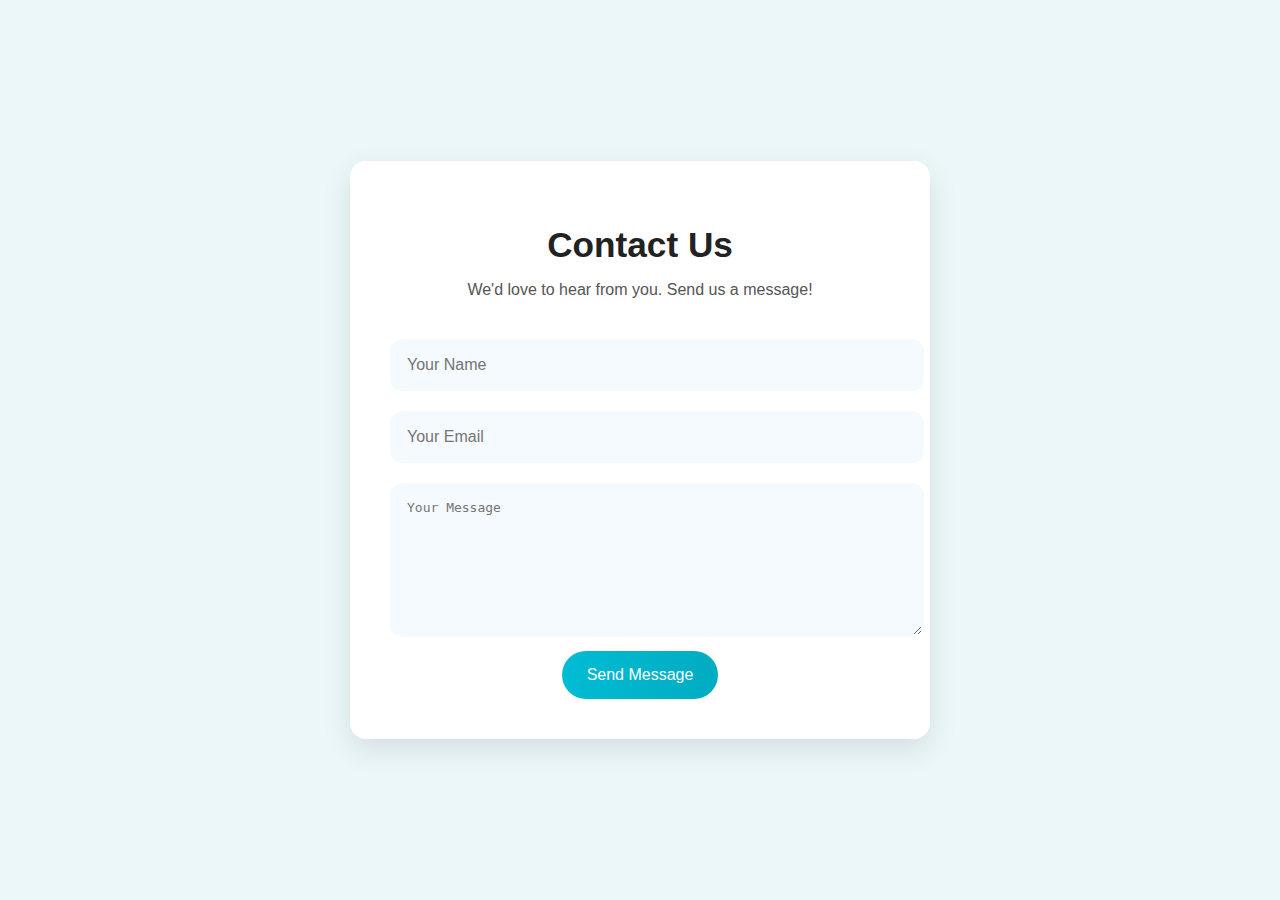
<file: contactus.html>
<!DOCTYPE html>
<html lang="en">
<head>
  <meta charset="UTF-8" />
  <meta name="viewport" content="width=device-width, initial-scale=1.0" />
  <title>Contact Us</title>
  <link rel="stylesheet" href="contactus.css" />
</head>
<body>
  <section class="contact-section">
    <h1>Contact Us</h1>
    <p>We'd love to hear from you. Send us a message!</p>
    <form id="contactForm">
      <input type="text" name="name" placeholder="Your Name" required />
      <input type="email" name="email" placeholder="Your Email" required />
      <textarea name="message" placeholder="Your Message" required></textarea>
      <button type="submit">Send Message</button>
    </form>
    <div id="toast">Message Sent Successfully!</div>
  </section>

  <script src="contactus.js"></script>
</body>
</html>
</file>
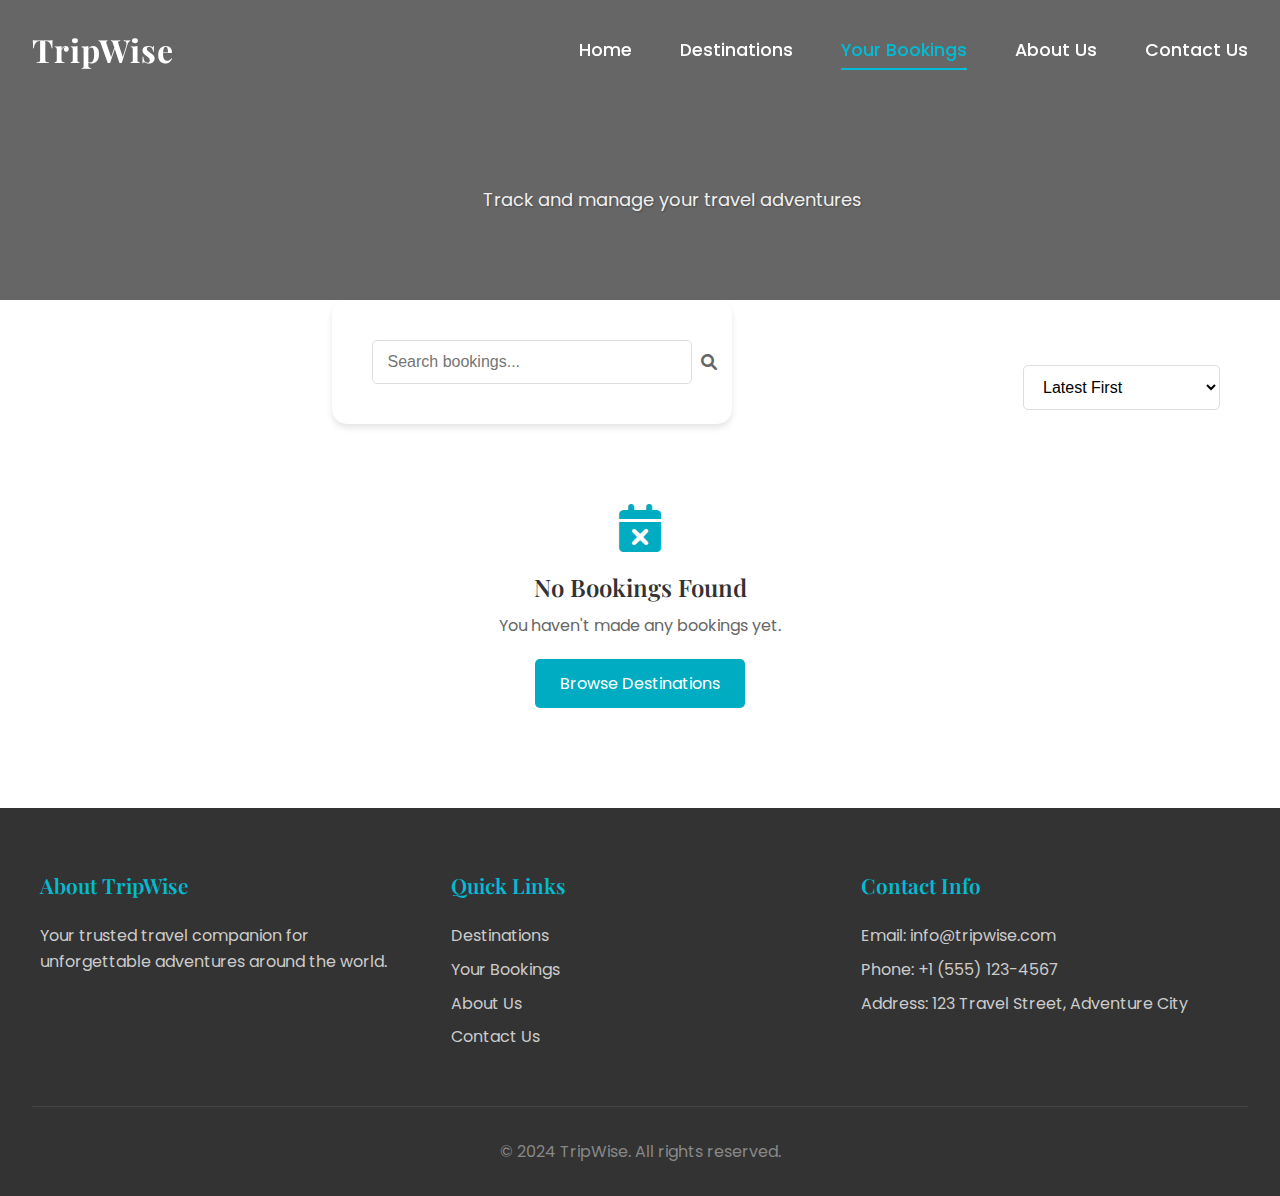
<file: your-bookings.html>
<!DOCTYPE html>
<html lang="en">
<head>
    <meta charset="UTF-8">
    <meta name="viewport" content="width=device-width, initial-scale=1.0">
    <title>Your Bookings - TripWise</title>
    <link rel="stylesheet" href="styles.css">
    <link rel="stylesheet" href="your-bookings.css">
    <link rel="stylesheet" href="https://cdnjs.cloudflare.com/ajax/libs/font-awesome/6.0.0/css/all.min.css">
    <link rel="preconnect" href="https://fonts.googleapis.com">
    <link rel="preconnect" href="https://fonts.gstatic.com" crossorigin>
    <link href="https://fonts.googleapis.com/css2?family=Poppins:wght@300;400;500;600;700&family=Playfair+Display:wght@400;500;600;700&display=swap" rel="stylesheet">
</head>
<body>
    <header>
        <nav>
            <div class="logo">
                <a href="index.html"><span>TripWise</span></a>
            </div>
            <button class="mobile-menu-btn">
                <i class="fas fa-bars"></i>
            </button>
            <ul class="nav-links">
                <li><a href="index.html">Home</a></li>
                <li><a href="destinations.html">Destinations</a></li>
                <li><a href="your-bookings.html" class="active">Your Bookings</a></li>
                <li><a href="aboutus.html">About Us</a></li>
                <li><a href="contactus.html">Contact Us</a></li>
            </ul>
        </nav>
    </header>

    <main>
        <section class="bookings-hero">
            <div class="hero-content">
                <h1>Your Bookings</h1>
                <p>Track and manage your travel adventures</p>
            </div>
        </section>

        <section class="bookings-container">
            <div class="bookings-filters">
                <div class="search-box">
                    <input type="text" id="searchBookings" placeholder="Search bookings...">
                    <i class="fas fa-search"></i>
                </div>
                <div class="filter-options">
                    <select id="sortBy">
                        <option value="date-desc">Latest First</option>
                        <option value="date-asc">Oldest First</option>
                        <option value="price-desc">Price: High to Low</option>
                        <option value="price-asc">Price: Low to High</option>
                    </select>
                </div>
            </div>

            <div class="bookings-grid" id="bookingsGrid">
                <!-- Bookings will be populated here -->
                <div class="no-bookings-message" style="display: none;">
                    <i class="fas fa-calendar-times"></i>
                    <h3>No Bookings Found</h3>
                    <p>You haven't made any bookings yet.</p>
                    <a href="destinations.html" class="browse-btn">Browse Destinations</a>
                </div>
            </div>
        </section>
    </main>

    <footer>
        <div class="footer-content">
            <div class="footer-section">
                <h3>About TripWise</h3>
                <p>Your trusted travel companion for unforgettable adventures around the world.</p>
            </div>
            <div class="footer-section">
                <h3>Quick Links</h3>
                <ul>
                    <li><a href="destinations.html">Destinations</a></li>
                    <li><a href="your-bookings.html">Your Bookings</a></li>
                    <li><a href="aboutus.html">About Us</a></li>
                    <li><a href="#contact">Contact Us</a></li>
                </ul>
            </div>
            <div class="footer-section">
                <h3>Contact Info</h3>
                <p>Email: info@tripwise.com</p>
                <p>Phone: +1 (555) 123-4567</p>
                <p>Address: 123 Travel Street, Adventure City</p>
            </div>
        </div>
        <div class="footer-bottom">
            <p>&copy; 2024 TripWise. All rights reserved.</p>
        </div>
    </footer>

    <!-- Booking Details Modal -->
    <div id="bookingDetailsModal" class="modal">
        <div class="modal-content">
            <span class="close-modal">&times;</span>
            <div id="bookingDetailsContent"></div>
        </div>
    </div>

    <script>
        // Load and display bookings
        function loadBookings() {
            const bookingsGrid = document.getElementById('bookingsGrid');
            const noBookingsMessage = document.querySelector('.no-bookings-message');
            
            // Get bookings from localStorage
            const savedBookings = JSON.parse(localStorage.getItem('tripwise_bookings') || '[]');
            
            if (savedBookings.length === 0) {
                noBookingsMessage.style.display = 'flex';
                return;
            }
            
            // Sort bookings by date (most recent first)
            savedBookings.sort((a, b) => new Date(b.timestamp) - new Date(a.timestamp));
            
            // Create booking cards
            savedBookings.forEach(booking => {
                const bookingCard = document.createElement('div');
                bookingCard.className = 'booking-card';
                
                const totalAmount = parseFloat(booking.basePrice) * parseInt(booking.travelers);
                const bookingDate = new Date(booking.timestamp).toLocaleDateString('en-US', {
                    year: 'numeric',
                    month: 'long',
                    day: 'numeric'
                });
                
                bookingCard.innerHTML = `
                    <div class="booking-header">
                        <div class="header-main">
                            <h3>${booking.destination}</h3>
                            <span class="status-badge">Confirmed</span>
                        </div>
                        <span class="booking-id">ID: ${booking.bookingId}</span>
                    </div>
                    <div class="booking-image">
                        <img src="${getDestinationImage(booking.destination)}" alt="${booking.destination}">
                    </div>
                    <div class="booking-details">
                        <div class="detail-row">
                            <span><i class="fas fa-calendar"></i> Travel Date:</span>
                            <span>${formatDate(booking.travelDate)}</span>
                        </div>
                        <div class="detail-row">
                            <span><i class="fas fa-users"></i> Travelers:</span>
                            <span>${booking.travelers} Person${booking.travelers > 1 ? 's' : ''}</span>
                        </div>
                        <div class="detail-row">
                            <span><i class="fas fa-clock"></i> Duration:</span>
                            <span>${booking.duration} Days</span>
                        </div>
                        <div class="detail-row total-amount">
                            <span><i class="fas fa-dollar-sign"></i> Total Amount:</span>
                            <span>$${totalAmount.toLocaleString()}</span>
                        </div>
                    </div>
                    <div class="booking-footer">
                        <div class="footer-info">
                            <span class="booking-date"><i class="far fa-calendar-check"></i> Booked on: ${bookingDate}</span>
                            <button class="view-details-btn" onclick="showBookingDetails('${booking.bookingId}')">
                                View Details
                            </button>
                        </div>
                        <div class="action-buttons">
                            <button class="modify-btn" onclick="modifyBooking('${booking.bookingId}')">
                                <i class="fas fa-edit"></i> Modify
                            </button>
                            <button class="cancel-btn" onclick="cancelBooking('${booking.bookingId}')">
                                <i class="fas fa-times"></i> Cancel
                            </button>
                        </div>
                    </div>
                `;
                
                bookingsGrid.appendChild(bookingCard);
            });
        }

        // Search functionality
        document.getElementById('searchBookings').addEventListener('input', function(e) {
            const searchTerm = e.target.value.toLowerCase();
            const bookingCards = document.querySelectorAll('.booking-card');
            
            bookingCards.forEach(card => {
                const text = card.textContent.toLowerCase();
                card.style.display = text.includes(searchTerm) ? 'block' : 'none';
            });
            
            // Show/hide no bookings message
            const visibleCards = Array.from(bookingCards).filter(card => card.style.display !== 'none');
            document.querySelector('.no-bookings-message').style.display = 
                visibleCards.length === 0 ? 'flex' : 'none';
        });

        // Sorting functionality
        document.getElementById('sortBy').addEventListener('change', function(e) {
            const bookingsGrid = document.getElementById('bookingsGrid');
            const bookingCards = Array.from(document.querySelectorAll('.booking-card'));
            
            bookingCards.sort((a, b) => {
                const aData = getBookingData(a);
                const bData = getBookingData(b);
                
                switch(e.target.value) {
                    case 'date-desc':
                        return new Date(bData.timestamp) - new Date(aData.timestamp);
                    case 'date-asc':
                        return new Date(aData.timestamp) - new Date(bData.timestamp);
                    case 'price-desc':
                        return bData.totalAmount - aData.totalAmount;
                    case 'price-asc':
                        return aData.totalAmount - bData.totalAmount;
                }
            });
            
            // Clear and re-append sorted cards
            bookingCards.forEach(card => card.remove());
            bookingCards.forEach(card => bookingsGrid.appendChild(card));
        });

        // Helper function to extract booking data from card
        function getBookingData(card) {
            const totalAmount = parseFloat(card.querySelector('.detail-row:last-child span:last-child')
                .textContent.replace('$', ''));
            const timestamp = new Date(card.querySelector('.booking-date').textContent.replace('Booked on: ', '')).getTime();
            
            return { totalAmount, timestamp };
        }

        // Cancel booking functionality
        function cancelBooking(bookingId) {
            if (confirm('Are you sure you want to cancel this booking?')) {
                // Get current bookings
                let savedBookings = JSON.parse(localStorage.getItem('tripwise_bookings') || '[]');
                
                // Remove the booking
                savedBookings = savedBookings.filter(booking => booking.bookingId !== bookingId);
                
                // Update localStorage
                localStorage.setItem('tripwise_bookings', JSON.stringify(savedBookings));
                
                // Refresh the page
                location.reload();
            }
        }

        // Helper function to get destination image
        function getDestinationImage(destination) {
            const imageMap = {
                'Paris, France': 'https://images.unsplash.com/photo-1499856871958-5b9627545d1a',
                'Tokyo, Japan': 'https://images.unsplash.com/photo-1480796927426-f609979314bd',
                'Santorini, Greece': 'https://images.unsplash.com/photo-1483729558449-99ef09a8c325',
                'Dubai, UAE': 'https://images.unsplash.com/photo-1512100356356-de1b84283e18',
                'Bali, Indonesia': 'https://images.unsplash.com/photo-1493976040374-85c8e12f0c0e',
                'Tuscany, Italy': 'https://images.unsplash.com/photo-1516483638261-f4dbaf036963',
                'Maldives': 'https://images.unsplash.com/photo-1589308078059-be1415eab4c3',
                'Machu Picchu, Peru': 'https://images.unsplash.com/photo-1590523277543-a94d2e4eb00b'
            };
            return imageMap[destination] || 'https://images.unsplash.com/photo-1488646953014-85cb44e25828';
        }

        // Format date helper
        function formatDate(dateString) {
            const options = { year: 'numeric', month: 'long', day: 'numeric' };
            return new Date(dateString).toLocaleDateString('en-US', options);
        }

        // Show booking details modal
        function showBookingDetails(bookingId) {
            const modal = document.getElementById('bookingDetailsModal');
            const contentDiv = document.getElementById('bookingDetailsContent');
            const savedBookings = JSON.parse(localStorage.getItem('tripwise_bookings') || '[]');
            const booking = savedBookings.find(b => b.bookingId === bookingId);

            if (booking) {
                const totalAmount = parseFloat(booking.basePrice) * parseInt(booking.travelers);
                contentDiv.innerHTML = `
                    <div class="booking-detail-view">
                        <div class="detail-header">
                            <h2>${booking.destination}</h2>
                            <div class="status">
                                <span class="status-badge">Confirmed</span>
                                <span class="booking-id">Booking ID: ${booking.bookingId}</span>
                            </div>
                        </div>
                        
                        <div class="detail-image">
                            <img src="${getDestinationImage(booking.destination)}" alt="${booking.destination}">
                        </div>

                        <div class="detail-sections">
                            <div class="detail-section">
                                <h3><i class="fas fa-info-circle"></i> Trip Details</h3>
                                <div class="detail-grid">
                                    <div class="detail-item">
                                        <label>Travel Date</label>
                                        <span>${formatDate(booking.travelDate)}</span>
                                    </div>
                                    <div class="detail-item">
                                        <label>Duration</label>
                                        <span>${booking.duration} Days</span>
                                    </div>
                                    <div class="detail-item">
                                        <label>Number of Travelers</label>
                                        <span>${booking.travelers} Person${booking.travelers > 1 ? 's' : ''}</span>
                                    </div>
                                </div>
                            </div>

                            <div class="detail-section">
                                <h3><i class="fas fa-user"></i> Contact Information</h3>
                                <div class="detail-grid">
                                    <div class="detail-item">
                                        <label>Full Name</label>
                                        <span>${booking.fullName}</span>
                                    </div>
                                    <div class="detail-item">
                                        <label>Email</label>
                                        <span>${booking.email}</span>
                                    </div>
                                    <div class="detail-item">
                                        <label>Phone</label>
                                        <span>${booking.phone}</span>
                                    </div>
                                </div>
                            </div>

                            <div class="detail-section">
                                <h3><i class="fas fa-dollar-sign"></i> Price Details</h3>
                                <div class="price-breakdown">
                                    <div class="price-row">
                                        <span>Base Price</span>
                                        <span>$${booking.basePrice}</span>
                                    </div>
                                    <div class="price-row">
                                        <span>Number of Travelers</span>
                                        <span>× ${booking.travelers}</span>
                                    </div>
                                    <div class="price-row total">
                                        <span>Total Amount</span>
                                        <span>$${totalAmount.toLocaleString()}</span>
                                    </div>
                                </div>
                            </div>

                            ${booking.preferences ? `
                            <div class="detail-section">
                                <h3><i class="fas fa-star"></i> Special Preferences</h3>
                                <p class="preferences-text">${booking.preferences}</p>
                            </div>
                            ` : ''}

                            <div class="detail-section booking-meta">
                                <div class="meta-info">
                                    <span><i class="far fa-calendar-check"></i> Booked on: ${new Date(booking.timestamp).toLocaleDateString('en-US', {
                                        year: 'numeric',
                                        month: 'long',
                                        day: 'numeric',
                                        hour: '2-digit',
                                        minute: '2-digit'
                                    })}</span>
                                </div>
                            </div>
                        </div>

                        <div class="detail-actions">
                            <button class="modify-btn" onclick="modifyBooking('${booking.bookingId}')">
                                <i class="fas fa-edit"></i> Modify Booking
                            </button>
                            <button class="cancel-btn" onclick="cancelBooking('${booking.bookingId}')">
                                <i class="fas fa-times"></i> Cancel Booking
                            </button>
                        </div>
                    </div>
                `;
            }

            modal.style.display = 'block';
        }

        // Modify booking function
        function modifyBooking(bookingId) {
            alert('Modification feature coming soon!');
        }

        // Close modal when clicking the close button or outside
        const detailsModal = document.getElementById('bookingDetailsModal');
        const closeDetailBtn = detailsModal.querySelector('.close-modal');

        closeDetailBtn.onclick = function() {
            detailsModal.style.display = 'none';
        }

        window.onclick = function(event) {
            if (event.target == detailsModal) {
                detailsModal.style.display = 'none';
            }
        }

        // Initialize
        document.addEventListener('DOMContentLoaded', loadBookings);
    </script>
</body>
</html>
</file>
<file: contactus.css>
body {
  margin: 0;
  font-family: 'Segoe UI', sans-serif;
  background: #ecf7f9;
  display: flex;
  justify-content: center;
  align-items: center;
  height: 100vh;
}

.contact-section {
  background: #fff;
  padding: 40px;
  border-radius: 16px;
  box-shadow: 0 10px 30px rgba(0, 0, 0, 0.1);
  width: 100%;
  max-width: 500px;
  text-align: center;
  animation: fadeIn 1s ease-in;
}

.contact-section h1 {
  color: #222;
  font-size: 2.2em;
  margin-bottom: 10px;
}

.contact-section p {
  color: #555;
  margin-bottom: 30px;
}

form input, form textarea {
  width: 100%;
  padding: 15px;
  margin: 10px 0;
  border: 2px solid transparent;
  border-radius: 12px;
  background: #f4fafd;
  transition: border 0.3s ease;
  font-size: 1em;
}

form input:focus, form textarea:focus {
  outline: none;
  border: 2px solid #00bcd4;
}

form textarea {
  resize: vertical;
  height: 120px;
}

button {
  background: linear-gradient(to right, #00bcd4, #00acc1);
  color: #fff;
  border: none;
  padding: 15px 25px;
  border-radius: 30px;
  cursor: pointer;
  font-size: 1em;
  transition: background 0.3s ease;
}

button:hover {
  background: linear-gradient(to right, #00acc1, #00bcd4);
}

#toast {
  visibility: hidden;
  min-width: 250px;
  background-color: #00bcd4;
  color: #fff;
  text-align: center;
  border-radius: 30px;
  padding: 16px;
  position: fixed;
  bottom: 30px;
  left: 50%;
  transform: translateX(-50%);
  z-index: 1;
  font-size: 17px;
  transition: visibility 0s, opacity 0.5s linear;
  opacity: 0;
}

#toast.show {
  visibility: visible;
  opacity: 1;
}

@keyframes fadeIn {
  from {
    opacity: 0;
    transform: translateY(30px);
  }
  to {
    opacity: 1;
    transform: translateY(0);
  }
}
</file>
<file: your-bookings.css>
/* Hero Section */
.bookings-hero {
    background: linear-gradient(rgba(0, 0, 0, 0.6), rgba(0, 0, 0, 0.6)), url('https://images.unsplash.com/photo-1488646953014-85cb44e25828');
    background-size: cover;
    background-position: center;
    height: 300px;
    display: flex;
    align-items: center;
    justify-content: center;
    text-align: center;
    color: white;
    margin-bottom: 50px;
}

.hero-content h1 {
    font-family: 'Playfair Display', serif;
    font-size: 48px;
    margin-bottom: 15px;
}

.hero-content p {
    font-size: 18px;
    opacity: 0.9;
}

/* Bookings Container */
.bookings-container {
    max-width: 1200px;
    margin: 0 auto;
    padding: 0 20px 50px;
}

/* Filters Section */
.bookings-filters {
    display: flex;
    justify-content: space-between;
    align-items: center;
    margin-bottom: 30px;
    gap: 20px;
}

.search-box {
    flex: 1;
    max-width: 400px;
    position: relative;
}

.search-box input {
    width: 100%;
    padding: 12px 40px 12px 15px;
    border: 1px solid #ddd;
    border-radius: 5px;
    font-size: 16px;
}

.search-box i {
    position: absolute;
    right: 15px;
    top: 50%;
    transform: translateY(-50%);
    color: #666;
}

.filter-options select {
    padding: 12px 30px 12px 15px;
    border: 1px solid #ddd;
    border-radius: 5px;
    font-size: 16px;
    background-color: white;
    cursor: pointer;
}

/* Bookings Grid */
.bookings-grid {
    display: grid;
    grid-template-columns: repeat(auto-fill, minmax(350px, 1fr));
    gap: 30px;
}

/* Booking Card */
.booking-card {
    background: white;
    border-radius: 10px;
    box-shadow: 0 2px 15px rgba(0, 0, 0, 0.1);
    overflow: hidden;
    transition: all 0.3s ease;
}

.booking-card:hover {
    transform: translateY(-5px);
    box-shadow: 0 5px 20px rgba(0, 0, 0, 0.15);
}

.booking-header {
    background: linear-gradient(135deg, #00acc1, #00acc1);
    color: white;
    padding: 20px;
}

.header-main {
    display: flex;
    justify-content: space-between;
    align-items: center;
    margin-bottom: 10px;
}

.booking-header h3 {
    margin: 0;
    font-size: 22px;
    font-weight: 600;
}

.status-badge {
    background: rgba(255, 255, 255, 0.2);
    padding: 5px 12px;
    border-radius: 20px;
    font-size: 14px;
}

.booking-id {
    font-size: 14px;
    opacity: 0.9;
}

.booking-image {
    height: 200px;
    overflow: hidden;
}

.booking-image img {
    width: 100%;
    height: 100%;
    object-fit: cover;
    transition: transform 0.3s ease;
}

.booking-card:hover .booking-image img {
    transform: scale(1.05);
}

.booking-details {
    padding: 20px;
}

.detail-row {
    display: flex;
    justify-content: space-between;
    margin-bottom: 15px;
    color: #333;
    font-size: 15px;
}

.detail-row:last-child {
    margin-bottom: 0;
}

.detail-row i {
    margin-right: 8px;
    color: #4a90e2;
}

.total-amount {
    margin-top: 20px;
    padding-top: 15px;
    border-top: 1px solid #eee;
    font-weight: 600;
    font-size: 16px;
}

.booking-footer {
    padding: 15px 20px;
    background: #f8f9fa;
    border-top: 1px solid #eee;
}

.footer-info {
    display: flex;
    justify-content: space-between;
    align-items: center;
    margin-bottom: 15px;
}

.booking-date {
    color: #666;
    font-size: 14px;
}

.booking-date i {
    margin-right: 5px;
    color: #00acc1;
}

.action-buttons {
    display: flex;
    gap: 10px;
}

.view-details-btn {
    padding: 8px 15px;
    background-color: transparent;
    color: #00bcd4;
    border: 1px solid #00acc1;
    border-radius: 5px;
    cursor: pointer;
    transition: all 0.3s;
}

.view-details-btn:hover {
    background-color: #00acc1;
    color: white;
}

.modify-btn {
    padding: 8px 15px;
    background-color: #ffc107;
    color: #000;
    border: none;
    border-radius: 5px;
    cursor: pointer;
    transition: background-color 0.3s;
}

.modify-btn:hover {
    background-color: #e0a800;
}

/* No Bookings Message */
.no-bookings-message {
    grid-column: 1 / -1;
    text-align: center;
    padding: 50px 20px;
    display: flex;
    flex-direction: column;
    align-items: center;
    color: #666;
}

.no-bookings-message i {
    font-size: 48px;
    color: #00acc1;
    margin-bottom: 20px;
}

.no-bookings-message h3 {
    font-size: 24px;
    margin-bottom: 10px;
    color: #333;
}

.browse-btn {
    display: inline-block;
    margin-top: 20px;
    padding: 12px 25px;
    background-color: #00acc1;
    color: white;
    text-decoration: none;
    border-radius: 5px;
    transition: background-color 0.3s;
}

.browse-btn:hover {
    background-color: #00acc1;
}

/* Booking Details Modal Styles */
.modal {
    display: none;
    position: fixed;
    top: 0;
    left: 0;
    width: 100%;
    height: 100%;
    background: rgba(0, 0, 0, 0.5);
    z-index: 1000;
    overflow-y: auto;
}

.modal-content {
    background: white;
    margin: 40px auto;
    padding: 0;
    width: 90%;
    max-width: 900px;
    border-radius: 10px;
    position: relative;
    overflow: hidden;
}

.close-modal {
    position: absolute;
    right: 20px;
    top: 20px;
    font-size: 28px;
    color: white;
    cursor: pointer;
    z-index: 1;
    text-shadow: 0 0 10px rgba(0,0,0,0.5);
}

/* Booking Detail View Styles */
.booking-detail-view {
    background: white;
}

.detail-header {
    background: linear-gradient(135deg, #00acc1, #00acc1);
    color: white;
    padding: 30px;
    position: relative;
}

.detail-header h2 {
    margin: 0 0 15px 0;
    font-size: 32px;
    font-weight: 600;
}

.detail-header .status {
    display: flex;
    gap: 15px;
    align-items: center;
}

.detail-image {
    height: 300px;
    overflow: hidden;
}

.detail-image img {
    width: 100%;
    height: 100%;
    object-fit: cover;
}

.detail-sections {
    padding: 30px;
}

.detail-section {
    margin-bottom: 30px;
    padding-bottom: 30px;
    border-bottom: 1px solid #eee;
}

.detail-section:last-child {
    margin-bottom: 0;
    padding-bottom: 0;
    border-bottom: none;
}

.detail-section h3 {
    color: #333;
    font-size: 20px;
    margin-bottom: 20px;
    display: flex;
    align-items: center;
    gap: 10px;
}

.detail-section h3 i {
    color: #00acc1;
}

.detail-grid {
    display: grid;
    grid-template-columns: repeat(auto-fit, minmax(250px, 1fr));
    gap: 20px;
}

.detail-item {
    display: flex;
    flex-direction: column;
}

.detail-item label {
    color: #666;
    font-size: 14px;
    margin-bottom: 5px;
}

.detail-item span {
    color: #333;
    font-size: 16px;
    font-weight: 500;
}

.price-breakdown {
    background: #f8f9fa;
    padding: 20px;
    border-radius: 5px;
}

.price-row {
    display: flex;
    justify-content: space-between;
    margin-bottom: 10px;
    color: #333;
}

.price-row.total {
    margin-top: 15px;
    padding-top: 15px;
    border-top: 1px solid #ddd;
    font-weight: 600;
    font-size: 18px;
}

.preferences-text {
    color: #666;
    line-height: 1.6;
    font-style: italic;
}

.booking-meta {
    color: #666;
    font-size: 14px;
}

.detail-actions {
    padding: 20px 30px;
    background: #f8f9fa;
    display: flex;
    justify-content: flex-end;
    gap: 15px;
}

.detail-actions button {
    padding: 12px 25px;
    font-size: 16px;
    border-radius: 5px;
    cursor: pointer;
    display: flex;
    align-items: center;
    gap: 8px;
}

/* Responsive Design */
@media (max-width: 768px) {
    .bookings-hero {
        height: 200px;
    }

    .hero-content h1 {
        font-size: 36px;
    }

    .bookings-filters {
        flex-direction: column;
        align-items: stretch;
    }

    .search-box {
        max-width: none;
    }

    .bookings-grid {
        grid-template-columns: 1fr;
    }

    .booking-card {
        margin: 0 auto;
        max-width: 400px;
    }

    .modal-content {
        margin: 20px;
        width: calc(100% - 40px);
    }

    .detail-header {
        padding: 20px;
    }

    .detail-header h2 {
        font-size: 24px;
    }

    .detail-image {
        height: 200px;
    }

    .detail-sections {
        padding: 20px;
    }

    .detail-grid {
        grid-template-columns: 1fr;
    }

    .detail-actions {
        flex-direction: column;
        padding: 15px;
    }

    .detail-actions button {
        width: 100%;
        justify-content: center;
    }
}
</file>
<file: styles.css>
/* Reset and base styles */
* {
    margin: 0;
    padding: 0;
    box-sizing: border-box;
}

:root {
    --primary-color: #00bcd4;
    --secondary-color: #0097a7;
    --text-color: #333;
    --light-gray: #f5f5f5;
    --dark-gray: #666;
    --white: #fff;
    --shadow: 0 4px 6px rgba(0, 0, 0, 0.1);
    --transition: all 0.3s ease;
    --heading-font: 'Playfair Display', serif;
    --body-font: 'Poppins', sans-serif;
}

body {
    min-height: 100vh;
    background-color: var(--white);
    color: var(--text-color);
    line-height: 1.6;
    font-family: var(--body-font);
}

h1, h2, h3, h4, h5, h6 {
    font-family: var(--heading-font);
    font-weight: 600;
    line-height: 1.3;
}

/* Header and Navigation */
header {
    position: fixed;
    top: 0;
    width: 100%;
    background-color: transparent;
    padding: 1.5rem 2rem;
    z-index: 1000;
    transition: all 0.4s ease;
}

nav {
    display: flex;
    justify-content: space-between;
    align-items: center;
    max-width: 1400px;
    margin: 0 auto;
    position: relative;
}

.logo {
    display: flex;
    align-items: center;
}

.logo a {
    text-decoration: none;
}

.logo span {
    font-size: 2rem;
    font-weight: bold;
    color: var(--white);
    letter-spacing: 1px;
    font-family: var(--heading-font);
    transition: all 0.3s ease;
}

.nav-links {
    display: flex;
    list-style: none;
    gap: 3rem;
    margin: 0;
    padding: 0;
}

.nav-links a {
    text-decoration: none;
    color: var(--white);
    font-weight: 500;
    font-size: 1.1rem;
    transition: all 0.3s ease;
    position: relative;
    padding: 0.5rem 0;
}

.nav-links a::before {
    content: '';
    position: absolute;
    bottom: 0;
    left: 0;
    width: 100%;
    height: 2px;
    background-color: var(--white);
    transform: scaleX(0);
    transform-origin: right;
    transition: transform 0.3s ease;
}

.nav-links a:hover::before {
    transform: scaleX(1);
    transform-origin: left;
}

.nav-links a.active {
    color: var(--primary-color);
}

.nav-links a.active::before {
    background-color: var(--primary-color);
    transform: scaleX(1);
}

.auth-buttons {
    display: flex;
    gap: 1.5rem;
    align-items: center;
}

.auth-buttons button {
    padding: 0.8rem 2rem;
    border: none;
    border-radius: 50px;
    cursor: pointer;
    font-weight: 500;
    font-size: 1rem;
    font-family: var(--body-font);
    transition: all 0.3s ease;
    position: relative;
    overflow: hidden;
    z-index: 1;
}

.login {
    background-color: transparent;
    border: 2px solid var(--white) !important;
    color: var(--white);
}

.login:hover {
    background-color: var(--white);
    color: var(--primary-color);
    transform: translateY(-2px);
}

/* Hero Section */
.hero {
    height: 100vh;
    position: relative;
    overflow: hidden;
    display: flex;
    align-items: center;
    padding: 0 2rem;
}

.video-background {
    position: absolute;
    top: 0;
    left: 0;
    width: 100%;
    height: 100%;
    z-index: 0;
}

.video-background video {
    width: 100%;
    height: 100%;
    object-fit: cover;
}

.video-overlay {
    position: absolute;
    top: 0;
    left: 0;
    width: 100%;
    height: 100%;
    background: linear-gradient(rgba(0, 0, 0, 0.5), rgba(0, 0, 0, 0.5));
}

.hero-content {
    color: var(--white);
    max-width: 600px;
    margin-left: 5%;
    position: relative;
    z-index: 2;
}

.hero-content h1 {
    font-size: 4.5rem;
    margin-bottom: 1rem;
    text-shadow: 2px 2px 4px rgba(0, 0, 0, 0.3);
    line-height: 1.2;
    opacity: 0;
    transform: translateY(30px);
    animation: fadeInUp 1s ease forwards 0.5s;
}

.hero-content p {
    font-size: 1.3rem;
    margin-bottom: 2rem;
    text-shadow: 1px 1px 2px rgba(0, 0, 0, 0.3);
    opacity: 0;
    transform: translateY(30px);
    animation: fadeInUp 1s ease forwards 0.8s;
}

.cta-button {
    padding: 1rem 2rem;
    font-size: 1.1rem;
    background: linear-gradient(45deg, var(--primary-color), var(--secondary-color));
    color: var(--white);
    border: none;
    border-radius: 25px;
    cursor: pointer;
    transition: all 0.4s cubic-bezier(0.4, 0, 0.2, 1);
    text-transform: uppercase;
    letter-spacing: 1px;
    opacity: 0;
    transform: translateY(30px);
    animation: fadeInUp 1s ease forwards 1.1s;
    position: relative;
    overflow: hidden;
}

.cta-button:hover {
    transform: translateY(-2px) scale(1.05);
    box-shadow: 0 5px 15px rgba(0, 188, 212, 0.3);
}

.cta-button::before {
    content: '';
    position: absolute;
    top: 0;
    left: -100%;
    width: 100%;
    height: 100%;
    background: linear-gradient(90deg, transparent, rgba(255, 255, 255, 0.2), transparent);
    transition: 0.5s;
}

.cta-button:hover::before {
    left: 100%;
}

/* Image Gallery */
.image-gallery {
    position: absolute;
    right: 5%;
    display: flex;
    gap: 1rem;
}

.image-gallery img {
    width: 150px;
    height: 100px;
    object-fit: cover;
    border-radius: 10px;
    box-shadow: 0 4px 8px rgba(0, 0, 0, 0.2);
}

/* Search Box */
.search-box {
    background-color: var(--white);
    padding: 2.5rem;
    margin: -50px auto 0;
    max-width: 1000px;
    border-radius: 15px;
    box-shadow: var(--shadow);
    position: relative;
    z-index: 2;
}

.search-form {
    display: flex;
    gap: 1.5rem;
    align-items: flex-end;
}

.form-group {
    flex: 1;
}

.form-group label {
    display: block;
    margin-bottom: 0.5rem;
    color: var(--dark-gray);
    font-weight: 500;
}

.form-group input {
    width: 100%;
    padding: 1rem;
    border: 1px solid #ddd;
    border-radius: 8px;
    font-size: 1rem;
    transition: var(--transition);
}

.form-group input:focus {
    border-color: var(--primary-color);
    outline: none;
    box-shadow: 0 0 0 2px rgba(0, 188, 212, 0.1);
}

.search-button {
    padding: 1rem 2rem;
    background-color: var(--primary-color);
    color: var(--white);
    border: none;
    border-radius: 8px;
    cursor: pointer;
    font-size: 1rem;
    transition: var(--transition);
    text-transform: uppercase;
    letter-spacing: 1px;
}

.search-button:hover {
    background-color: var(--secondary-color);
    transform: translateY(-2px);
}

/* Popular Destinations */
.popular-destinations {
    padding: 5rem 2rem;
    background-color: var(--light-gray);
    position: relative;
    overflow: hidden;
}

.popular-destinations::before {
    content: '';
    position: absolute;
    top: 0;
    left: 0;
    width: 100%;
    height: 100%;
    background: linear-gradient(45deg, rgba(0, 188, 212, 0.05), rgba(0, 151, 167, 0.05));
    animation: gradientMove 10s ease infinite;
}

.popular-destinations h2 {
    text-align: center;
    font-size: 2.8rem;
    margin-bottom: 3rem;
    color: var(--text-color);
    position: relative;
}

.popular-destinations h2::after {
    content: '';
    position: absolute;
    bottom: -10px;
    left: 50%;
    transform: translateX(-50%);
    width: 100px;
    height: 3px;
    background: linear-gradient(45deg, var(--primary-color), var(--secondary-color));
}

.destination-grid {
    display: grid;
    grid-template-columns: repeat(auto-fit, minmax(300px, 1fr));
    gap: 2rem;
    max-width: 1200px;
    margin: 0 auto;
    position: relative;
    z-index: 1;
}

.destination-card {
    background: var(--white);
    border-radius: 15px;
    overflow: hidden;
    box-shadow: var(--shadow);
    transition: all 0.4s cubic-bezier(0.4, 0, 0.2, 1);
    position: relative;
}

.destination-card:hover {
    transform: translateY(-10px) scale(1.02);
    box-shadow: 0 15px 30px rgba(0, 0, 0, 0.1);
}

.destination-card img {
    width: 100%;
    height: 200px;
    object-fit: cover;
    transition: transform 0.6s ease;
}

.destination-card:hover img {
    transform: scale(1.1);
}

.destination-info {
    padding: 1.5rem;
    position: relative;
}

.destination-info::before {
    content: '';
    position: absolute;
    top: 0;
    left: 0;
    width: 100%;
    height: 100%;
    background: linear-gradient(180deg, transparent, rgba(255, 255, 255, 0.9));
    transform: translateY(-100%);
    transition: transform 0.4s ease;
}

.destination-card:hover .destination-info::before {
    transform: translateY(0);
}

.destination-info h3 {
    font-size: 1.5rem;
    margin-bottom: 0.5rem;
    color: var(--text-color);
    position: relative;
}

.destination-info p {
    color: var(--dark-gray);
    margin-bottom: 1rem;
    position: relative;
}

.price {
    display: block;
    font-size: 1.2rem;
    color: var(--primary-color);
    font-weight: bold;
    margin-bottom: 1rem;
    position: relative;
}

.book-now {
    width: 100%;
    padding: 0.8rem;
    background: linear-gradient(45deg, var(--primary-color), var(--secondary-color));
    color: var(--white);
    border: none;
    border-radius: 8px;
    cursor: pointer;
    transition: all 0.4s cubic-bezier(0.4, 0, 0.2, 1);
    position: relative;
    overflow: hidden;
}

.book-now:hover {
    transform: translateY(-2px);
    box-shadow: 0 5px 15px rgba(0, 188, 212, 0.3);
}

.book-now::before {
    content: '';
    position: absolute;
    top: 0;
    left: -100%;
    width: 100%;
    height: 100%;
    background: linear-gradient(90deg, transparent, rgba(255, 255, 255, 0.2), transparent);
    transition: 0.5s;
}

.book-now:hover::before {
    left: 100%;
}

/* Special Offers */
.special-offers {
    padding: 5rem 2rem;
    background-color: var(--white);
}

.special-offers h2 {
    text-align: center;
    font-size: 2.5rem;
    margin-bottom: 3rem;
}

.offers-container {
    display: grid;
    grid-template-columns: repeat(auto-fit, minmax(300px, 1fr));
    gap: 2rem;
    max-width: 1200px;
    margin: 0 auto;
}

.offer-card {
    background: var(--light-gray);
    padding: 2rem;
    border-radius: 15px;
    position: relative;
    overflow: hidden;
    transition: var(--transition);
}

.offer-card:hover {
    transform: translateY(-5px);
    box-shadow: var(--shadow);
}

.offer-badge {
    position: absolute;
    top: 1rem;
    right: 1rem;
    background-color: var(--primary-color);
    color: var(--white);
    padding: 0.5rem 1rem;
    border-radius: 25px;
    font-weight: bold;
}

.offer-card h3 {
    font-size: 1.5rem;
    margin: 1.5rem 0 1rem;
}

.offer-card p {
    color: var(--dark-gray);
    margin-bottom: 1.5rem;
}

.view-offer {
    padding: 0.8rem 1.5rem;
    background-color: var(--primary-color);
    color: var(--white);
    border: none;
    border-radius: 8px;
    cursor: pointer;
    transition: var(--transition);
}

.view-offer:hover {
    background-color: var(--secondary-color);
}

/* Testimonials */
.testimonials {
    padding: 5rem 2rem;
    background-color: var(--light-gray);
}

.testimonials h2 {
    text-align: center;
    font-size: 2.5rem;
    margin-bottom: 3rem;
}

.testimonials-container {
    display: grid;
    grid-template-columns: repeat(auto-fit, minmax(300px, 1fr));
    gap: 2rem;
    max-width: 1200px;
    margin: 0 auto;
}

.testimonial-card {
    background: var(--white);
    padding: 2rem;
    border-radius: 15px;
    box-shadow: var(--shadow);
    display: flex;
    flex-direction: column;
    align-items: center;
    text-align: center;
    transition: var(--transition);
}

.testimonial-card:hover {
    transform: translateY(-5px);
}

.testimonial-image {
    width: 100px;
    height: 100px;
    border-radius: 50%;
    overflow: hidden;
    margin-bottom: 1.5rem;
    border: 3px solid var(--primary-color);
}

.testimonial-image img {
    width: 100%;
    height: 100%;
    object-fit: cover;
}

.testimonial-content p {
    font-style: italic;
    color: var(--dark-gray);
    margin-bottom: 1rem;
}

.testimonial-content h4 {
    color: var(--text-color);
    margin-bottom: 0.5rem;
}

.testimonial-content span {
    color: var(--primary-color);
    font-weight: 500;
}

/* Newsletter */
.newsletter {
    padding: 5rem 2rem;
    background: linear-gradient(rgba(0, 0, 0, 0.7), rgba(0, 0, 0, 0.7)),
                url('https://source.unsplash.com/1600x900/?travel') center/cover;
    text-align: center;
    color: var(--white);
}

.newsletter-content {
    max-width: 600px;
    margin: 0 auto;
}

.newsletter h2 {
    font-size: 2.5rem;
    margin-bottom: 1rem;
}

.newsletter p {
    margin-bottom: 2rem;
    font-size: 1.1rem;
}

.newsletter-form {
    display: flex;
    gap: 1rem;
    max-width: 500px;
    margin: 0 auto;
}

.newsletter-form input {
    flex: 1;
    padding: 1rem;
    border: none;
    border-radius: 8px;
    font-size: 1rem;
}

.newsletter-form button {
    padding: 1rem 2rem;
    background-color: var(--primary-color);
    color: var(--white);
    border: none;
    border-radius: 8px;
    cursor: pointer;
    transition: var(--transition);
    text-transform: uppercase;
    letter-spacing: 1px;
}

.newsletter-form button:hover {
    background-color: var(--secondary-color);
    transform: translateY(-2px);
}

/* Footer */
footer {
    background-color: #333;
    color: var(--white);
    padding: 4rem 2rem 2rem;
}

.footer-content {
    display: grid;
    grid-template-columns: repeat(auto-fit, minmax(250px, 1fr));
    gap: 2rem;
    max-width: 1200px;
    margin: 0 auto 3rem;
}

.footer-section h3 {
    font-size: 1.3rem;
    margin-bottom: 1.5rem;
    color: var(--primary-color);
}

.footer-section p {
    color: #ccc;
    margin-bottom: 0.5rem;
}

.footer-section ul {
    list-style: none;
}

.footer-section ul li {
    margin-bottom: 0.5rem;
}

.footer-section ul a {
    color: #ccc;
    text-decoration: none;
    transition: var(--transition);
}

.footer-section ul a:hover {
    color: var(--primary-color);
}

.social-links {
    display: flex;
    justify-content: center;
    gap: 2rem;
    margin-bottom: 2rem;
}

.social-links a {
    color: var(--white);
    font-size: 1.5rem;
    transition: var(--transition);
}

.social-links a:hover {
    color: var(--primary-color);
    transform: translateY(-3px);
}

.footer-bottom {
    text-align: center;
    padding-top: 2rem;
    border-top: 1px solid #444;
    color: #888;
}

/* Animations */
@keyframes fadeInUp {
    from {
        opacity: 0;
        transform: translateY(30px);
    }
    to {
        opacity: 1;
        transform: translateY(0);
    }
}

@keyframes gradientFlow {
    0% {
        background-position: 0% 50%;
    }
    50% {
        background-position: 100% 50%;
    }
    100% {
        background-position: 0% 50%;
    }
}

@keyframes gradientMove {
    0% {
        transform: translate(0, 0);
    }
    50% {
        transform: translate(-10px, -10px);
    }
    100% {
        transform: translate(0, 0);
    }
}

/* Responsive Design */
@media (max-width: 768px) {
    .nav-links {
        display: none;
    }
    
    .hero-content h1 {
        font-size: 3rem;
    }
    
    .search-form {
        flex-direction: column;
    }
    
    .newsletter-form {
        flex-direction: column;
    }
    
    .footer-content {
        grid-template-columns: 1fr;
        text-align: center;
    }
    
    .image-gallery {
        display: none;
    }
}

@media (max-width: 480px) {
    .hero-content h1 {
        font-size: 2.5rem;
    }
    
    .auth-buttons {
        display: none;
    }
    
    .destination-grid,
    .offers-container,
    .testimonials-container {
        grid-template-columns: 1fr;
    }
}

.view-more-container {
    text-align: center;
    margin-top: 3rem;
    opacity: 0;
    transform: translateY(20px);
    animation: fadeInUp 1s ease forwards 1.4s;
}

.view-more-btn {
    padding: 1rem 2.5rem;
    font-size: 1.1rem;
    background: transparent;
    color: var(--primary-color);
    border: 2px solid var(--primary-color);
    border-radius: 30px;
    cursor: pointer;
    transition: all 0.4s cubic-bezier(0.4, 0, 0.2, 1);
    position: relative;
    overflow: hidden;
    display: inline-flex;
    align-items: center;
    gap: 10px;
    font-family: var(--body-font);
}

.view-more-btn span {
    position: relative;
    z-index: 1;
    transition: all 0.4s ease;
}

.view-more-btn i {
    position: relative;
    z-index: 1;
    transition: all 0.4s ease;
    font-size: 1rem;
}

.view-more-btn::before {
    content: '';
    position: absolute;
    top: 0;
    left: 0;
    width: 0;
    height: 100%;
    background: linear-gradient(45deg, var(--primary-color), var(--secondary-color));
    transition: width 0.4s ease;
    z-index: 0;
}

.view-more-btn:hover {
    color: var(--white);
    transform: translateY(-3px);
    box-shadow: 0 5px 15px rgba(0, 188, 212, 0.3);
}

.view-more-btn:hover::before {
    width: 100%;
}

.view-more-btn:hover i {
    transform: translateX(5px);
}

@media (max-width: 768px) {
    .view-more-btn {
        padding: 0.8rem 2rem;
        font-size: 1rem;
    }
}

/* Scrolled Header Styles */
header.scrolled {
    background-color: rgba(255, 255, 255, 0.95);
    padding: 1rem 2rem;
    box-shadow: 0 2px 10px rgba(0, 0, 0, 0.1);
    backdrop-filter: blur(10px);
}

header.scrolled .logo span {
    color: var(--primary-color);
}

header.scrolled .nav-links a {
    color: var(--text-color);
}

header.scrolled .nav-links a::before {
    background-color: var(--primary-color);
}

header.scrolled .nav-links a:hover {
    color: var(--primary-color);
}

header.scrolled .nav-links a.active {
    color: var(--primary-color);
}

header.scrolled .login {
    border-color: var(--primary-color) !important;
    color: var(--primary-color);
}

header.scrolled .login:hover {
    background-color: var(--primary-color);
    color: var(--white);
}

/* Mobile Navigation */
.mobile-menu-btn {
    display: none;
    background: none;
    border: none;
    color: var(--white);
    font-size: 1.5rem;
    cursor: pointer;
    transition: all 0.3s ease;
    padding: 0.5rem;
}

header.scrolled .mobile-menu-btn {
    color: var(--text-color);
}

/* Responsive Navigation */
@media (max-width: 992px) {
    .mobile-menu-btn {
        display: block;
    }

    .nav-links {
        position: absolute;
        top: 100%;
        left: 0;
        width: 100%;
        padding: 1rem;
        background-color: rgba(255, 255, 255, 0.95);
        backdrop-filter: blur(10px);
        flex-direction: column;
        gap: 1rem;
        text-align: center;
        transform: translateY(-10px);
        opacity: 0;
        visibility: hidden;
        transition: all 0.3s ease;
    }

    .nav-links.active {
        transform: translateY(0);
        opacity: 1;
        visibility: visible;
    }

    .nav-links a {
        color: var(--text-color);
        padding: 1rem;
        display: block;
    }

    .nav-links a::before {
        display: none;
    }

    .auth-buttons {
        margin-top: 1rem;
        justify-content: center;
    }
}
</file>
